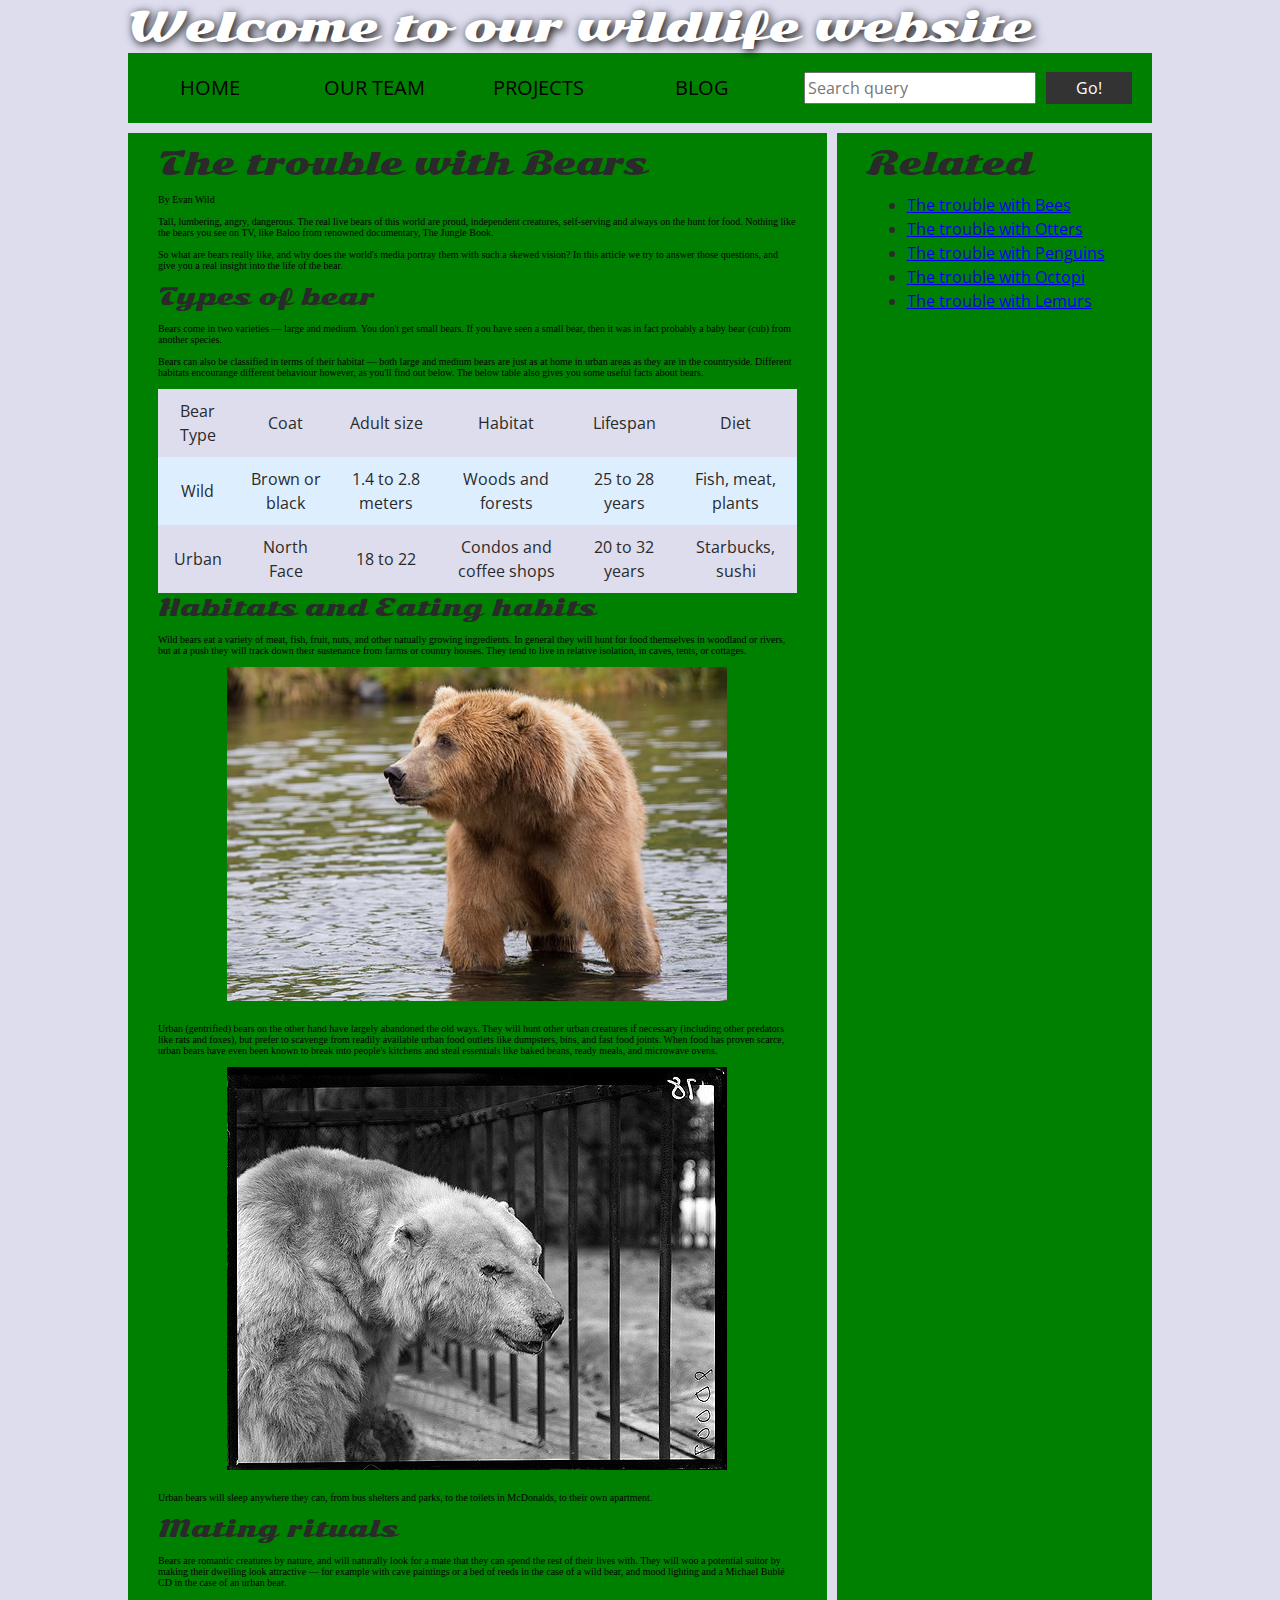
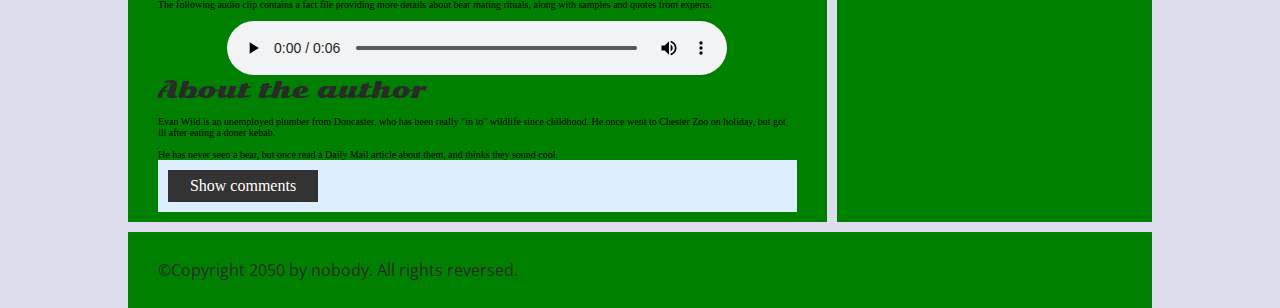
<file: wa/wa5/index.html>
<!DOCTYPE html>

<html lang="en">
  <head>
    
    <meta charset="utf-8">

    <title>Accessibility assessment</title>
    <link href="https://fonts.googleapis.com/css?family=Open+Sans+Condensed:300|Sonsie+One" rel="stylesheet" type="text/css">
    <link rel="stylesheet" href="style.css">

    <!-- the below three lines are a fix to get HTML5 semantic elements working in old versions of Internet Explorer-->
    <!--[if lt IE 9]>
      <script src="http://html5shiv.googlecode.com/svn/trunk/html5.js"></script>
    <![endif]-->
  </head>

  <body>
    <div class="header">
      <font size="7">Welcome to our wildlife website</font>
    </div>

    <div class="nav">
      <ul>
        <li><a href="#">Home</a></li>
        <li><a href="#">Our team</a></li>
        <li><a href="#">Projects</a></li>
        <li><a href="#">Blog</a></li>
      </ul>

      <form class="search">
        <input type="search" name="q" placeholder="Search query">
        <input type="submit" value="Go!">
      </form>
    </div>

    <main>
      <article>
        <font size="6">The trouble with Bears</font>
        <br><br>
        By Evan Wild
        <br><br>
        Tall, lumbering, angry, dangerous. The real live bears of this world are proud, independent creatures, self-serving and always on the hunt for food. Nothing like the bears you see on TV, like Baloo from renowned documentary, The Jungle Book.
        <br><br>
        So what are bears really like, and why does the world's media portray them with such a skewed vision? In this article we try to answer those questions, and give you a real insight into the life of the bear.
        <br><br>
        <font size="5">Types of bear</font>
        <br><br>
        Bears come in two varieties — large and medium. You don't get small bears. If you have seen a small bear, then it was in fact probably a baby bear (cub) from another species.
        <br><br>
        Bears can also be classified in terms of their habitat — both large and medium bears are just as at home in urban areas as they are in the countryside. Different habitats encourange different behaviour however, as you'll find out below. The below table also gives you some useful facts about bears.
        <br><br>
        <table>
          <thead>
            <tr>
              <td>Bear Type</td>
              <td>Coat</td>
              <td>Adult size</td>
              <td>Habitat</td>
              <td>Lifespan</td>
              <td>Diet</td>
            </tr>
          </thead>
          <tbody>
            <tr>
              <td>Wild</td>
              <td>Brown or black</td>
              <td>1.4 to 2.8 meters</td>
              <td>Woods and forests</td>
              <td>25 to 28 years</td>
              <td>Fish, meat, plants</td>
            </tr>
            <tr>
              <td>Urban</td>
              <td>North Face</td>
              <td>18 to 22</td>
              <td>Condos and coffee shops</td>
              <td>20 to 32 years</td>
              <td>Starbucks, sushi</td>
            </tr>
          </tbody>
        </table>

        <font size="5">Habitats and Eating habits</font>
        <br><br>
        Wild bears eat a variety of meat, fish, fruit, nuts, and other natually growing ingredients. In general they will hunt for food themselves in woodland or rivers, but at a push they will track down their sustenance from farms or country houses. They tend to live in relative isolation, in caves, tents, or cottages.
        <br><br>
        <img src="media/wild-bear.jpg">
        <br><br>
        Urban (gentrified) bears on the other hand have largely abandoned the old ways. They will hunt other urban creatures if necessary (including other predators like rats and foxes), but prefer to scavenge from readily available urban food outlets like dumpsters, bins, and fast food joints. When food has proven scarce, urban bears have even been known to break into people's kitchens and steal essentials like baked beans, ready meals, and microwave ovens.
        <br><br>
        <img src="media/urban-bear.jpg">
        <br><br>
        Urban bears will sleep anywhere they can, from bus shelters and parks, to the toilets in McDonalds, to their own apartment.
        <br><br>
        <font size="5">Mating rituals</font>
        <br><br>
        Bears are romantic creatures by nature, and will naturally look for a mate that they can spend the rest of their lives with. They will woo a potential suitor by making their dwelling look attractive — for example with cave paintings or a bed of reeds in the case of a wild bear, and mood lighting and a Michael Bublé CD in the case of an urban bear.
        <br><br>
        The following audio clip contains a fact file providing more details about bear mating rituals, along with samples and quotes from experts.
        <br><br>
        <audio controls>
          <source src="media/bear.mp3" type="audio/mp3">
          <source src="media/bear.ogg" type="audio/ogg">
          <p>It looks like your browser doesn't support HTML5 audio players.</p>
        </audio>

        <aside>

          <font size="5">About the author</font>
        <br><br>
          Evan Wild is an unemployed plumber from Doncaster, who has been really "in to" wildlife since childhood. He once went to Chester Zoo on holiday, but got ill after eating a doner kebab.
        <br><br>
          He has never seen a bear, but once read a Daily Mail article about them, and thinks they sound cool.

        </aside>
        <section class="comments">
          <div class="show-hide">Show comments</div>

          <div class="comment-wrapper">

            <font size="6">Add comment</font>

            <form class="comment-form">
              <div class="flex-pair">
                Your name:
                <input type="text" name="name" id="name" placeholder="Enter your name">
              </div>
              <div class="flex-pair">
                Your comment:
                <input type="text" name="comment" id="comment" placeholder="Enter your comment">
              </div>
              <div>
                <input type="submit" value="Submit comment">
              </div>
            </form>

            <font size="6">Comments</font>

            <ul class="comment-container">

              <li>

                <p>Bob Fossil</p>

                <p>Oh I am so glad you taught me all about the big brown angry guys in the woods. With their sniffing little noses and their bad attitudes, they can sure be a menace — I was thinking of putting them all in a truck and driving them outta here. I run a zoo, you know.</p>

              </li>

            </ul>

          </div>
        </section>
      </article>

      <div class="secondary">
        <font size="6">Related</font>

        <ul>
          <li><a href="#">The trouble with Bees</a></li>
          <li><a href="#">The trouble with Otters</a></li>
          <li><a href="#">The trouble with Penguins</a></li>
          <li><a href="#">The trouble with Octopi</a></li>
          <li><a href="#">The trouble with Lemurs</a></li>
        </ul>
      </div>
    </main>

    <footer>
      <p>©Copyright 2050 by nobody. All rights reversed.</p>
    </footer>

    <script src="main.js"></script>

  </body>
</html>
</file>
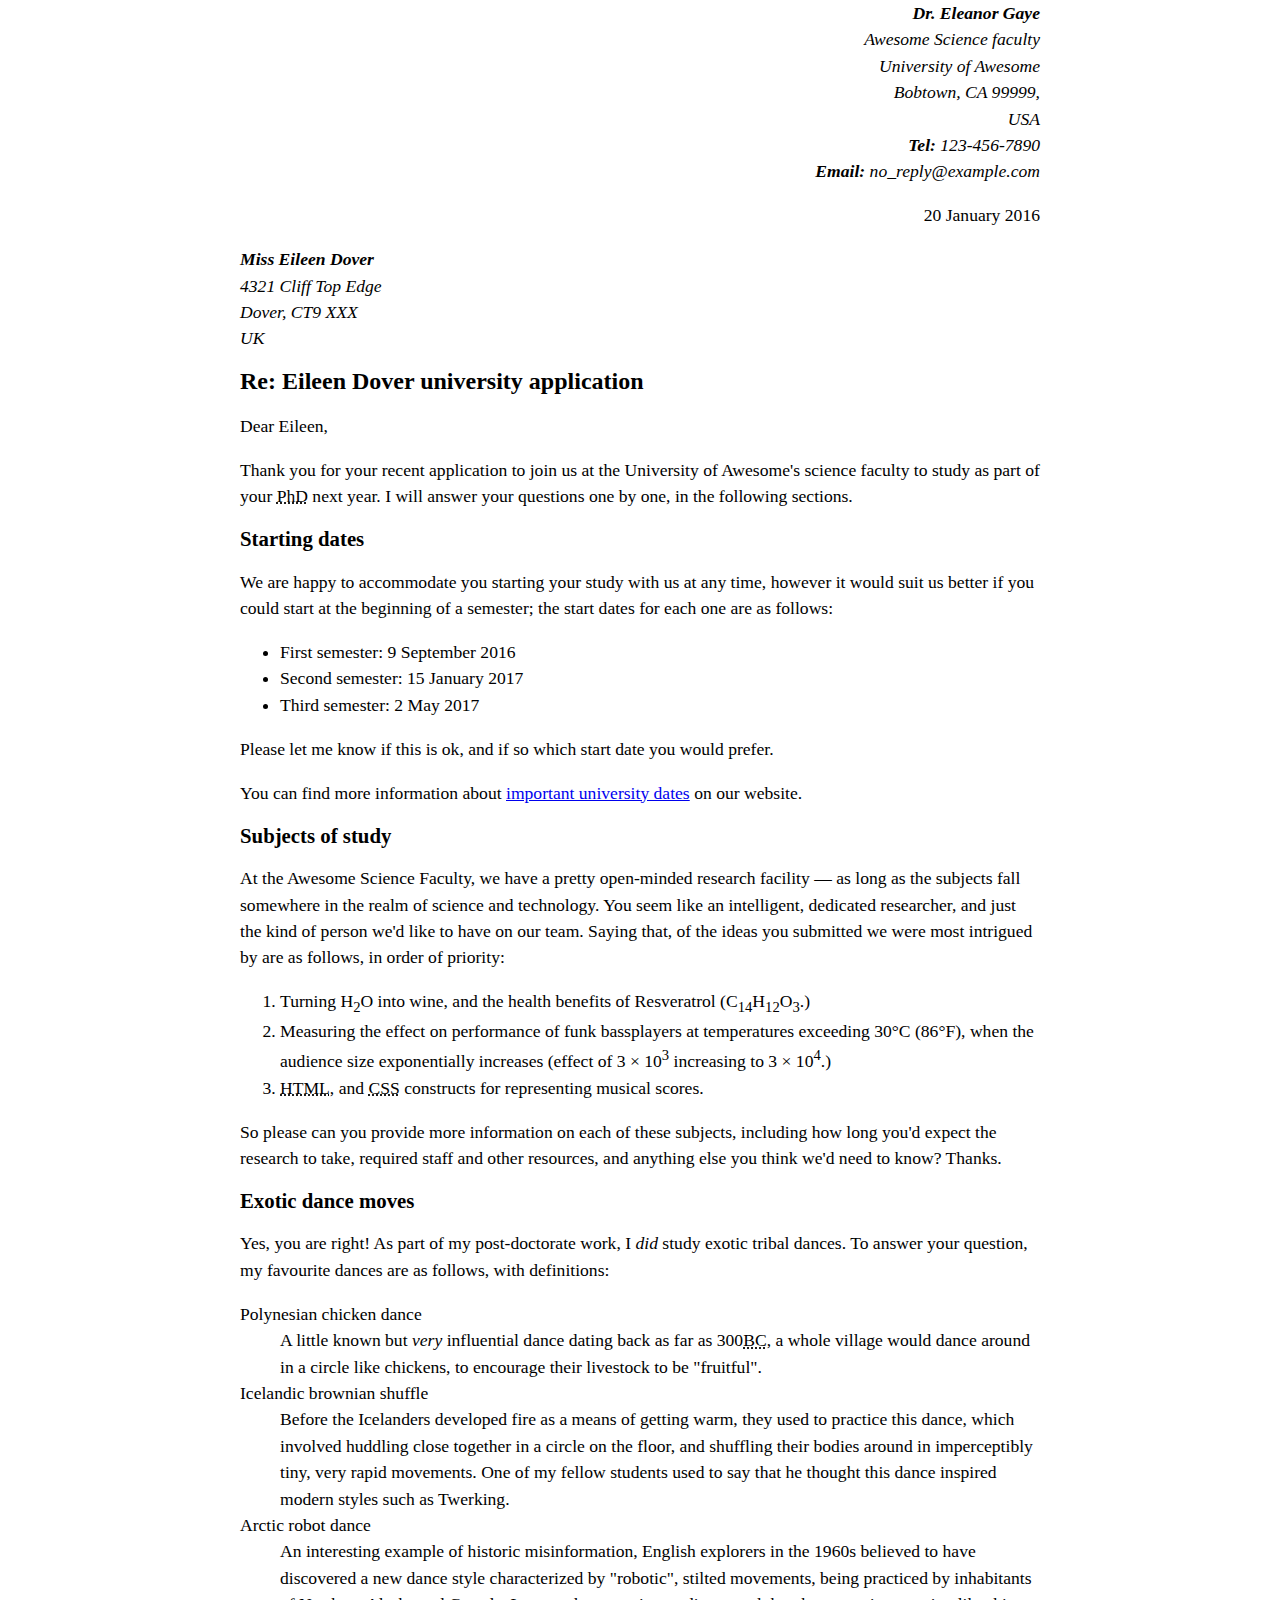
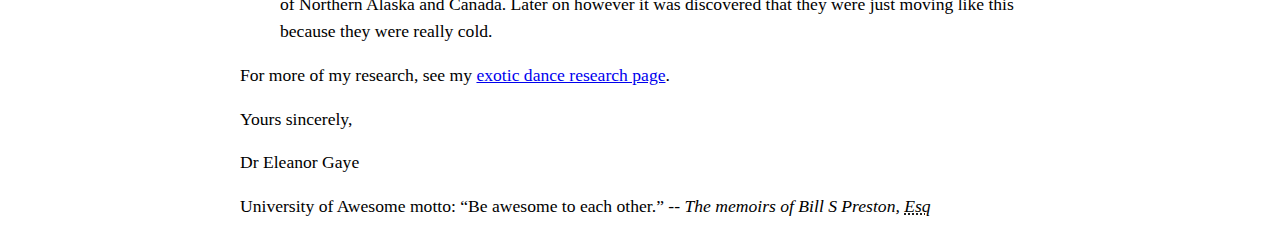
<file: ica4a.html>
<!DOCTYPE html>
<html lang="en">
<head>
    <meta charset="UTF-8">
    <meta name="viewport" content="width=device-width, initial-scale=1.0">
    <title>Document</title>
    <style>
        body {
  max-width: 800px;
  margin: 0 auto;
}

.sender-column {
  text-align: right;
}

h1 {
  font-size: 1.5em;
}

h2 {
  font-size: 1.3em;
}

p,ul,ol,dl,address {
  font-size: 1.1em;
}

p, li, dd, dt, address {
  line-height: 1.5;
}
    </style>
</head>
<body>
<address class="sender-column">
  <strong> Dr. Eleanor Gaye</strong><br>
Awesome Science faculty<br>
University of Awesome<br> 
Bobtown, CA 99999,<br>
USA<br>
<strong>Tel:</strong> 123-456-7890<br>
<strong>Email:</strong> no_reply@example.com<br>
</address>

<p class="sender-column"> 
    <time datetime="2016-01-20">20 January 2016</time>
    </p>
    
    

<address>
<strong>Miss Eileen Dover</strong><br>
4321 Cliff Top Edge<br>
Dover, CT9 XXX<br>
UK<br>
</address>


<h1><strong>Re: Eileen Dover university application</strong></h1>

<p>Dear Eileen,</p>

<p>Thank you for your recent application to join us at the University of Awesome's science faculty to study as part of your <abbr title="Doctor of Philosophy">PhD</abbr> next year. I will answer your questions one by one, in the following sections.</p>

<h2>Starting dates</h2>

<p>We are happy to accommodate you starting your study with us at any time, however it would suit us better if you could start at the beginning of a semester; the start dates for each one are as follows:</p>

<ul>
    <li>First semester: <time datetime="2016-09-09">9 September 2016</time></li>
<li>Second semester: <time datetime="2017-01-15">15 January 2017</time></li>
<li>Third semester: <time datetime="2017-05-02">2 May 2017</time></li>
</ul>

<p>Please let me know if this is ok, and if so which start date you would prefer.</p>

<p>You can find more information about <a href="http://example.com">important university dates</a> on our website.</p>


<h2>Subjects of study</h2>

<p>At the Awesome Science Faculty, we have a pretty open-minded research facility — as long as the subjects fall somewhere in the realm of science and technology. You seem like an intelligent, dedicated researcher, and just the kind of person we'd like to have on our team. Saying that, of the ideas you submitted we were most intrigued by are as follows, in order of priority:</p>
<ol>
<li>Turning H<sub>2</sub>O into wine, and the health benefits of Resveratrol (C<sub>14</sub>H<sub>12</sub>O<sub>3</sub>.)</li>
<li>Measuring the effect on performance of funk bassplayers at temperatures exceeding 30°C (86°F), when the audience size exponentially increases (effect of 3 × 10<sup>3</sup> increasing to 3 × 10<sup>4</sup>.)</li>
<li><abbr title="Hypertext Markup Language">HTML</abbr>, and <abbr title="Cascading Style Sheet">CSS</abbr> constructs for representing musical scores.</li>
</ol>

<p>So please can you provide more information on each of these subjects, including how long you'd expect the research to take, required staff and other resources, and anything else you think we'd need to know? Thanks.</p>


<h2>Exotic dance moves</h2>

<p>Yes, you are right! As part of my post-doctorate work, I <em>did</em> study exotic tribal dances. To answer your question, my favourite dances are as follows, with definitions:</p>

<dl><dt>Polynesian chicken dance</dt>
<dd>A little known but <em>very</em> influential dance dating back as far as 300<abbr title="Before Christ">BC</abbr>, a whole village would dance around in a circle like chickens, to encourage their livestock to be "fruitful".</dd>
<dt>Icelandic brownian shuffle</dt>
<dd>Before the Icelanders developed fire as a means of getting warm, they used to practice this dance, which involved huddling close together in a circle on the floor, and shuffling their bodies around in imperceptibly tiny, very rapid movements. One of my fellow students used to say that he thought this dance inspired modern styles such as Twerking.</dd>
<dt>Arctic robot dance</dt>
<dd>An interesting example of historic misinformation, English explorers in the 1960s believed to have discovered a new dance style characterized by "robotic", stilted movements, being practiced by inhabitants of Northern Alaska and Canada. Later on however it was discovered that they were just moving like this because they were really cold.</dd>
</dl>

<p>For more of my research, see my  <a href="http://example.com">exotic dance research page</a>.</p>

<p>Yours sincerely,</p>
<p>Dr Eleanor Gaye</p>

<p>University of Awesome motto: <q>Be awesome to each other.</q> -- <cite>The memoirs of Bill S Preston, <abbr title="Esquire">Esq</abbr></cite></p>
</body>
</html>
</file>
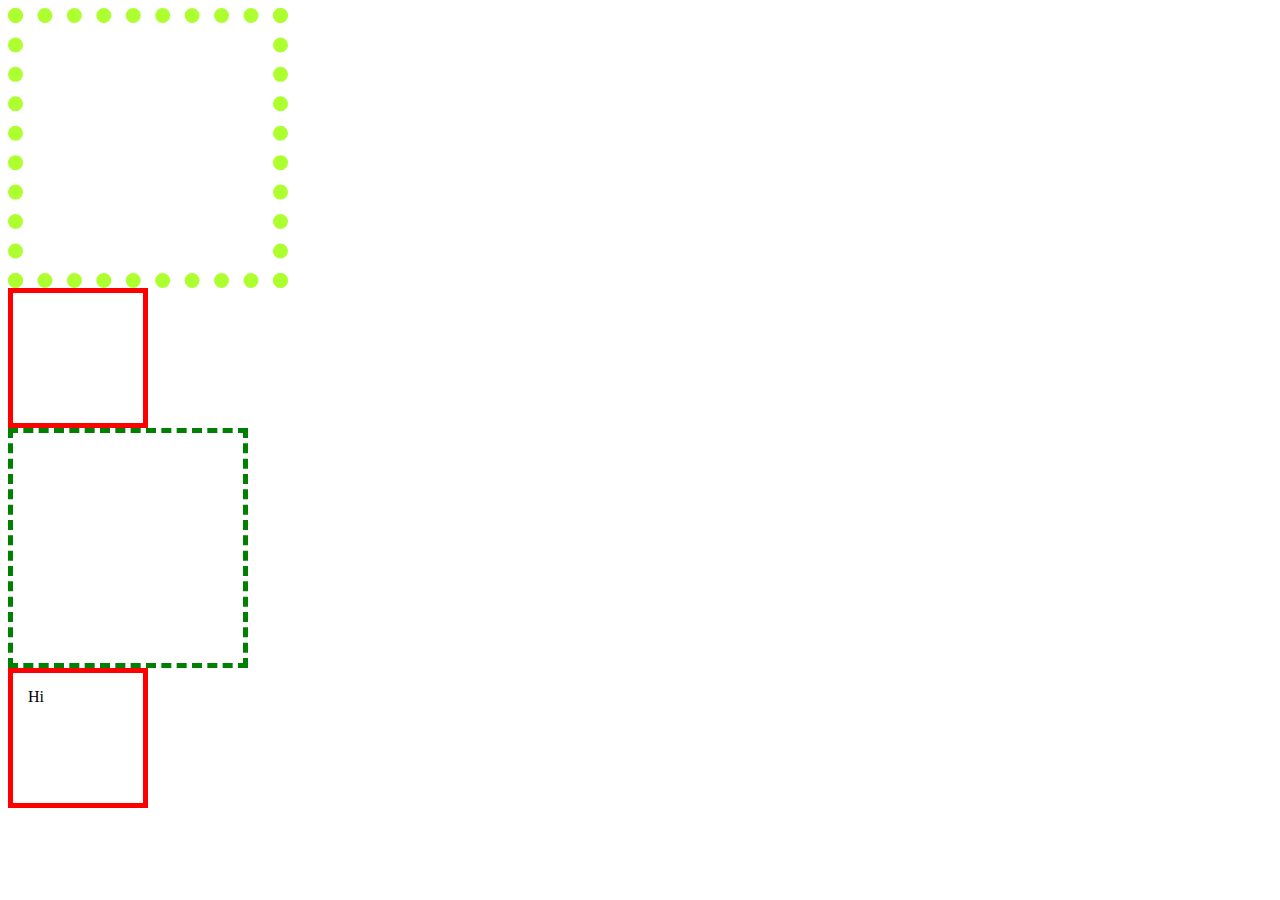
<file: week7.html>
<!DOCTYPE html>
<html lang="en">
<head>
    <meta charset="UTF-8">
    <meta name="viewport" content="width=device-width, initial-scale=1.0">
    <title>Document</title>
    <link rel="stylesheet" href="week7.css">
    <style>
        div{
            border: 15px dotted greenyellow;
            height: 250px;
            width: 250px;
        }
        
    </style>
    

</head> 
<body>
    <div>
    </div>

    <div class="box" id="box1">
    </div>

    <div class="box" id="box2">
    </div>

    <p class="box">Hi</p>
    
</body>
</html>
</file>
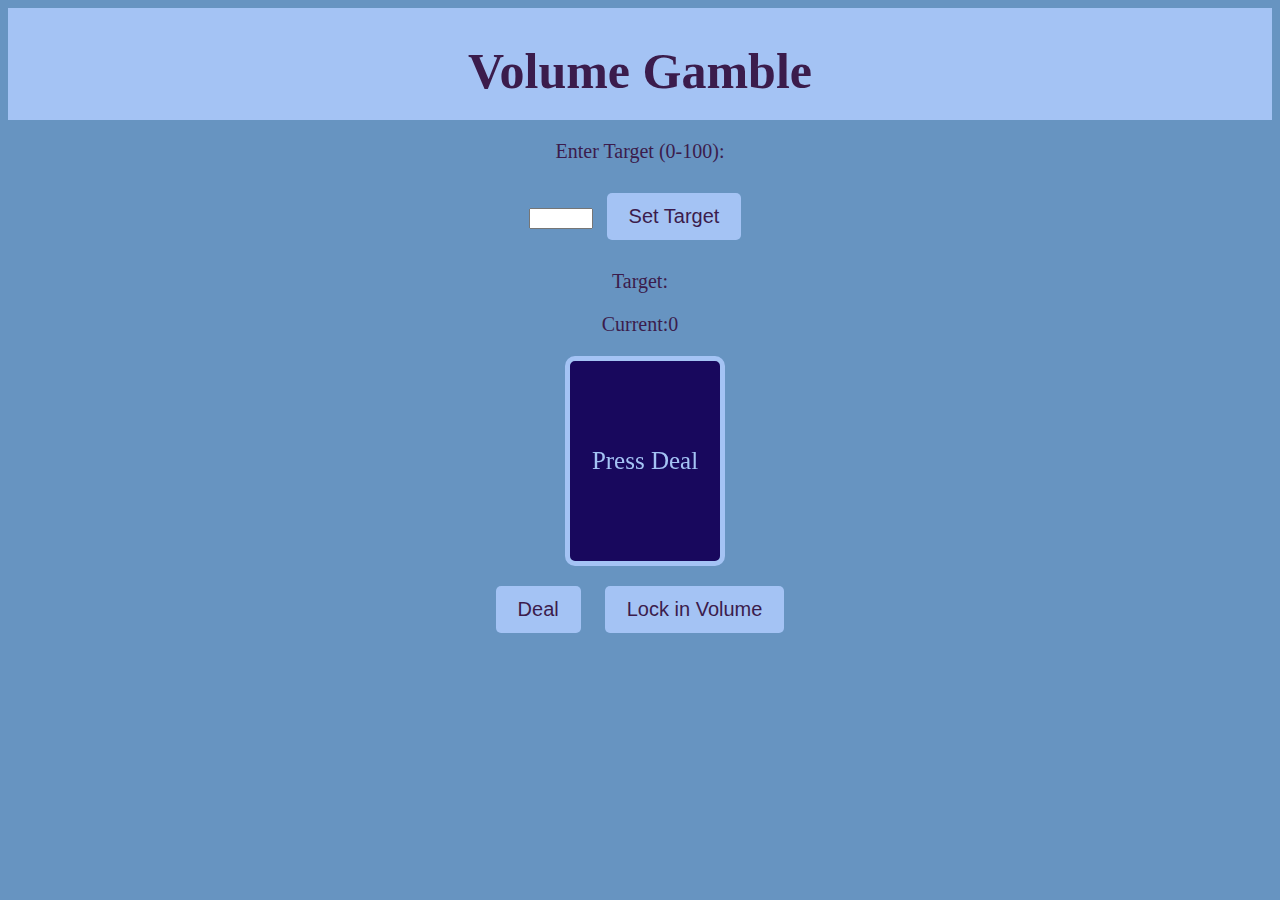
<file: Final/final.html>
<!DOCTYPE html>
<html lang="en">
<head>
    <meta charset="UTF-8">
    <meta name="viewport" content="width=device-width, initial-scale=1.0">
    <title>Volume Controller</title>
    
    <link rel="preconnect" href="https://fonts.googleapis.com">
    <link rel="preconnect" href="https://fonts.gstatic.com" crossorigin>
    <link href="https://fonts.googleapis.com/css2?family=DM+Serif+Text:ital@0;1&display=swap" rel="stylesheet">
    <link rel="stylesheet" href="final.css">
</head>

<body>

    <header>
    <h1>Volume Gamble</h1>
    </header>


    <p>Enter Target (0-100):</p>
    <input type="number" class="targetInput" min="0" max="100">
    <button class="setTarget">Set Target</button>
    <p>Target: <span class="target"></span></p>
    <p>Current:<span class="current">0</span></p>

    <div class = "flip-card">
        <div class="flip-card-inner card">
            <div class = "flip-card-front">Press Deal

            </div>

            <div class="flip-card-back"><span class = "card-value">0</span></div>
   </div>
   </div>

    <button class = "deal">Deal</button>
    <button class = "lock" disabled>Lock in Volume</button>

    <script src="final.js"></script>



</body>
</html>
</file>
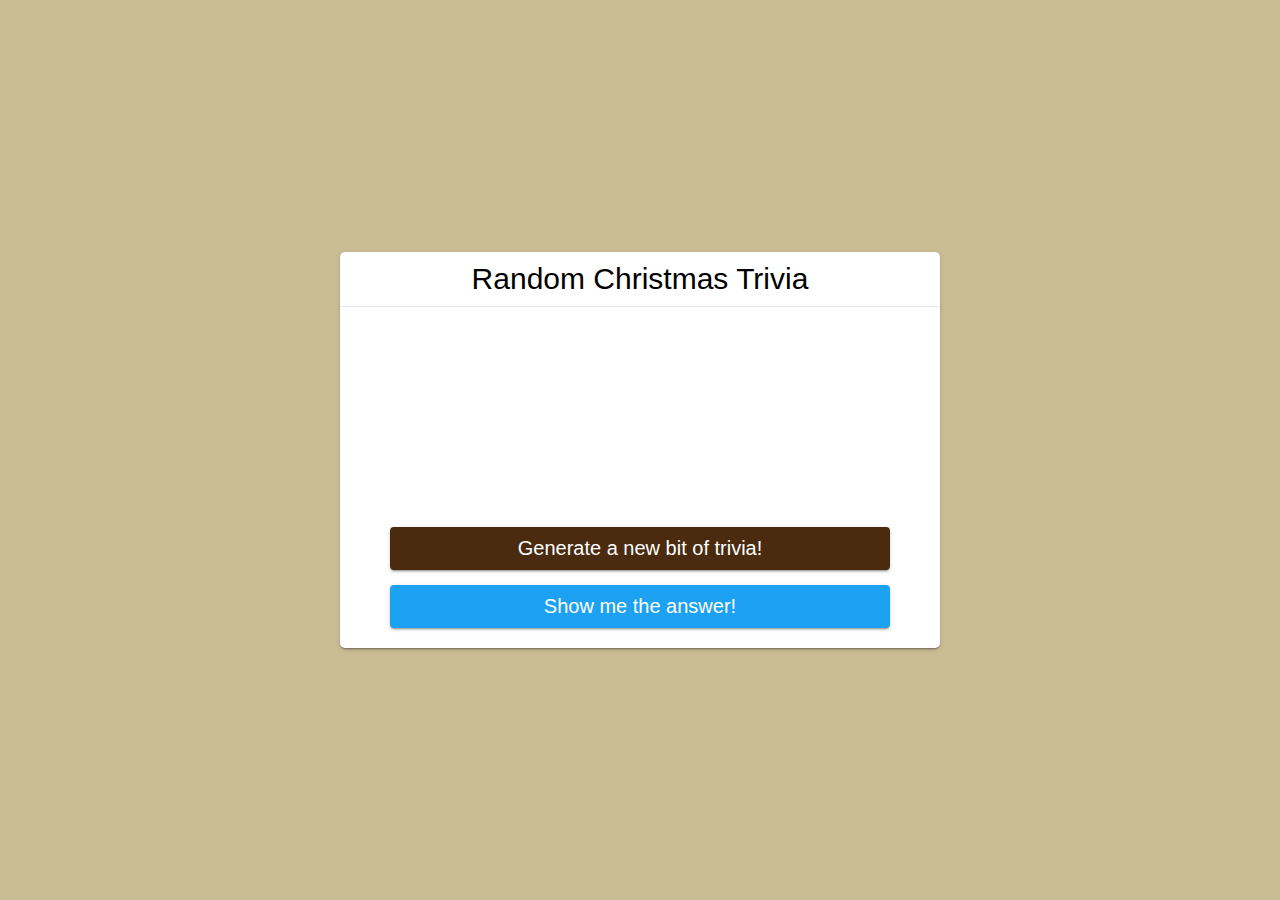
<file: ica12/ica12.html>
<!DOCTYPE html>
<html lang="en">
<head>
    <meta charset="UTF-8">
    <meta http-equiv="X-UA-Compatible" content="IE=edge">
    <meta name="viewport" content="width=device-width, initial-scale=1.0">
    <title>Document</title>
    <link rel="stylesheet" href="ica12.css">
</head>
<body>
    <div class="app">
        <header>Random Christmas Trivia</header>
        <section class="quotes">
          <div class="quote-text" id="js-quote-text"></div>
          <div class="quote-text" id="js-answer-text"></div>
        </section>
        <section class="controls" >
          <button type="button" id="js-new-quote" class="new-quote button">
            Generate a new bit of trivia!
          </button>
          <button type="button" id="js-tweet" class="twitter button">
            Show me the answer!
          </button>
          <!-- <a class="answer button" id="js-tweet" target="_blank" rel="noreferrer">Show me the answer!</a> -->
        </section>
      </div>
      <script src="ica12.js"></script>
</body>
</html>
</file>
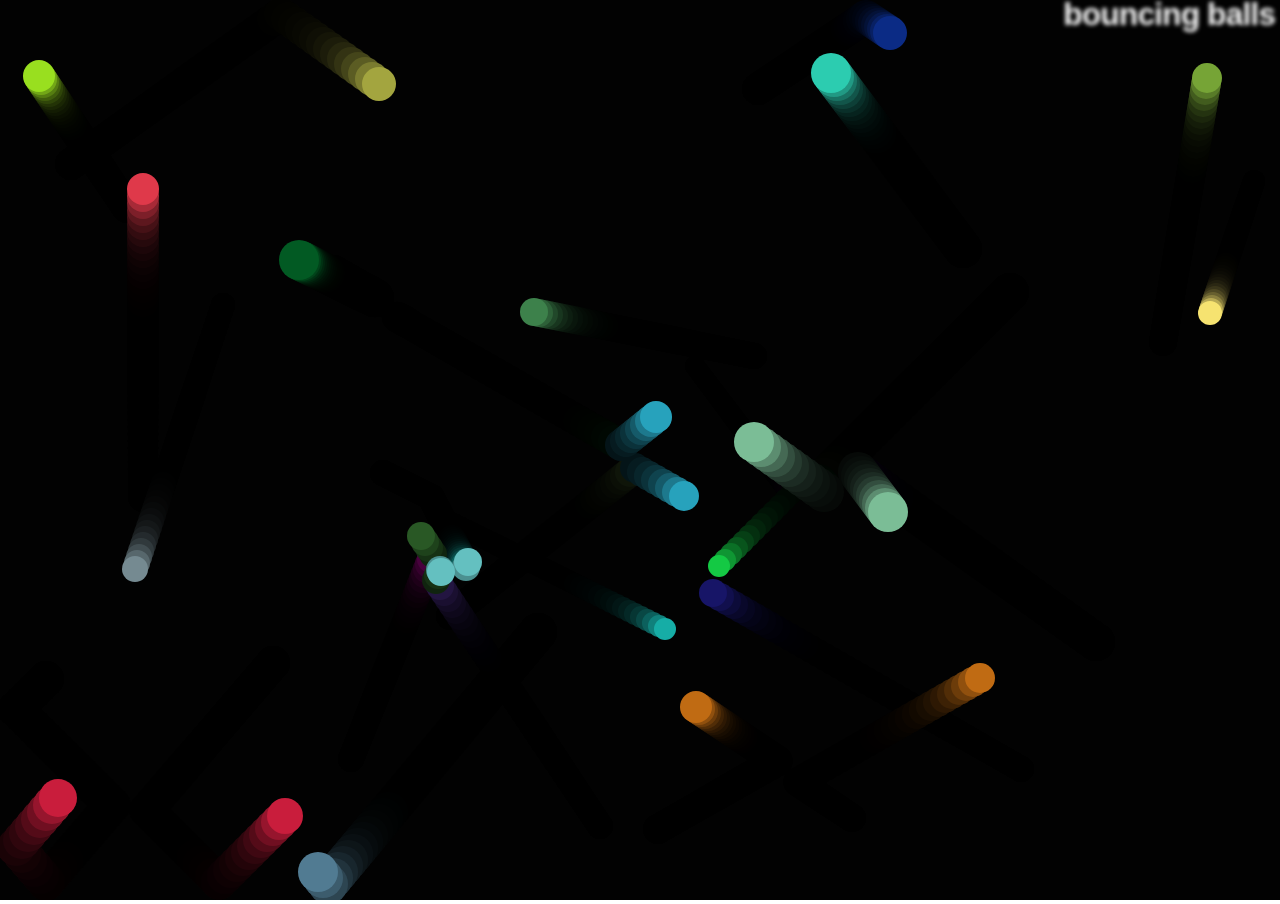
<file: ica13/ica13.html>
<!DOCTYPE html>
<html lang="en-US">
  <head>
    <meta charset="utf-8">
    <meta name="viewport" content="width=device-width">
    <title>Bouncing balls</title>
    <link rel="stylesheet" href="ica13.css">
  </head>

  <body>
    <h1>bouncing balls</h1>
    <canvas></canvas>

    <script src="ica13.js"></script>
  </body>
</html>
</file>
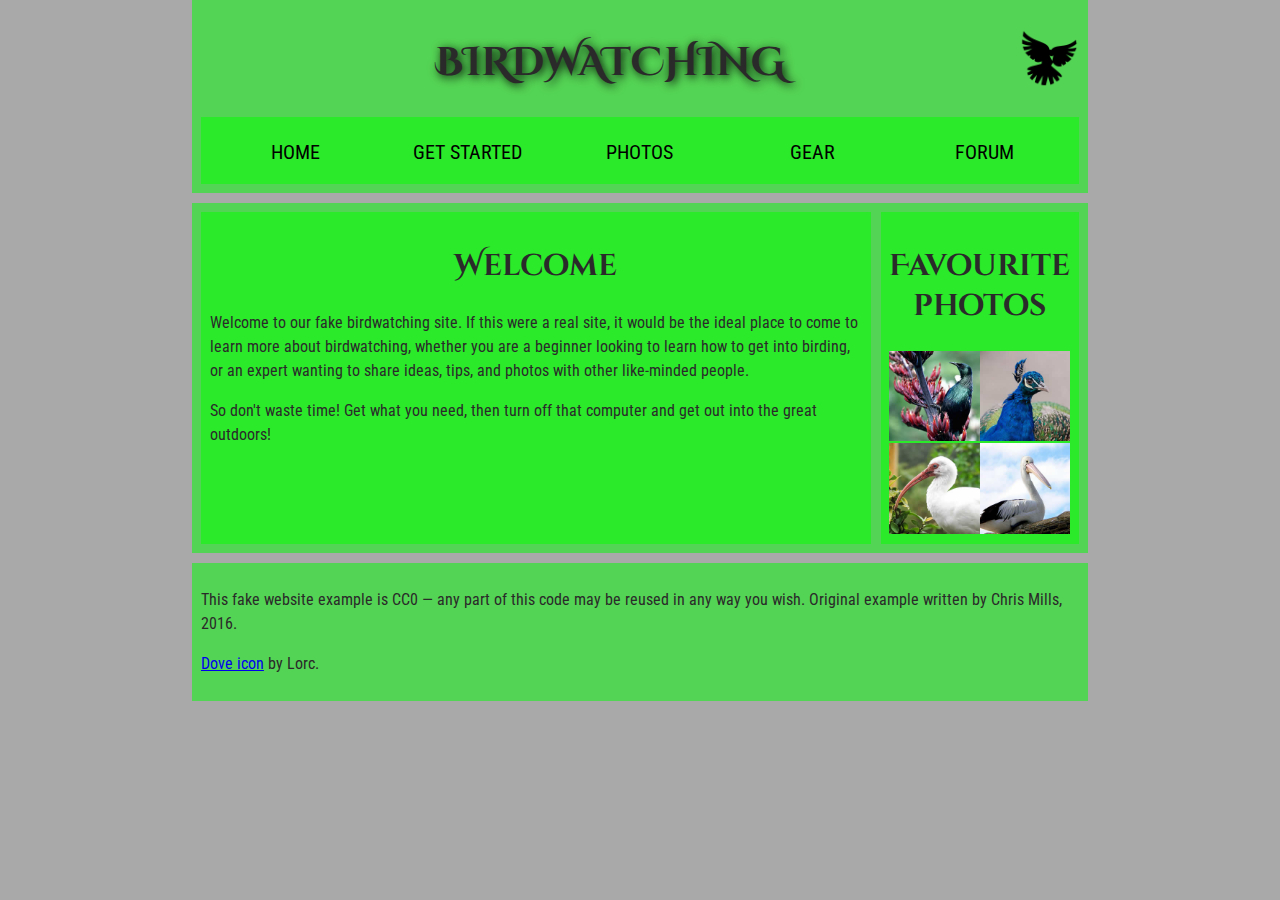
<file: ica4-part2/ica4b.html>
<!DOCTYPE html>
<html lang="en">
  <head>
    <meta charset="utf-8">
    <title>Birdwatching</title>
    <link href="https://fonts.googleapis.com/css?family=Roboto+Condensed:300%7CCinzel+Decorative:700" rel="stylesheet">

    <!--[if lt IE 9]>
      <script src="https://cdnjs.cloudflare.com/ajax/libs/html5shiv/3.7.3/html5shiv.js"></script>
    <![endif]-->
    <link rel="stylesheet" href="ica4b.css">
  </head>

  <body>
      <header>
      <h1>Birdwatching</h1>
      <img src="dove.png" alt="a simple dove logo">
      


    <nav>
      <ul>
        <li><span>Home</span></li>
        <li><a href="#">Get started</a></li>
        <li><a href="#">Photos</a></li>
        <li><a href="#">Gear</a></li>
        <li><a href="#">Forum</a></li>
      </ul>
   </nav>      
      </header>


    <main> 
      <article>
     
      <h2>Welcome</h2>

      <p>Welcome to our fake birdwatching site. If this were a real site, it would be the ideal place to come to learn more about birdwatching, whether you are a beginner looking to learn how to get into birding, or an expert wanting to share ideas, tips, and photos with other like-minded people.</p>

      <p>So don't waste time! Get what you need, then turn off that computer and get out into the great outdoors!</p>

      </article>

      <aside>
      <h2>Favourite photos</h2>

      <a href="favorite-1.jpg"><img src="favorite-1_th.jpg" alt="Small black bird, black claws, long black slender beak, links to larger version of the image"></a>
      <a href="favorite-2.jpg"><img src="favorite-2_th.jpg" alt="Top half of a pretty bird with bright blue plumage on neck, light colored beak, blue headdress, links to larger version of the image"></a>
      <a href="favorite-3.jpg"><img src="favorite-3_th.jpg" alt="Top half of a large bird with white plumage, very long curved narrow light colored break, links to larger version of the image"></a>
      <a href="favorite-4.jpg"><img src="favorite-4_th.jpg" alt="Large bird, mostly white plumage with black plumage on back and rear, long straight white beak, links to larger version of the image"></a>
    </aside>
    </main> 

    <footer>
      <p>This fake website example is CC0 — any part of this code may be reused in any way you wish. Original example written by Chris Mills, 2016.</p>

      <p><a href="http://game-icons.net/lorc/originals/dove.html">Dove icon</a> by Lorc.</p>
    </footer>
  </body>
</html>
</file>
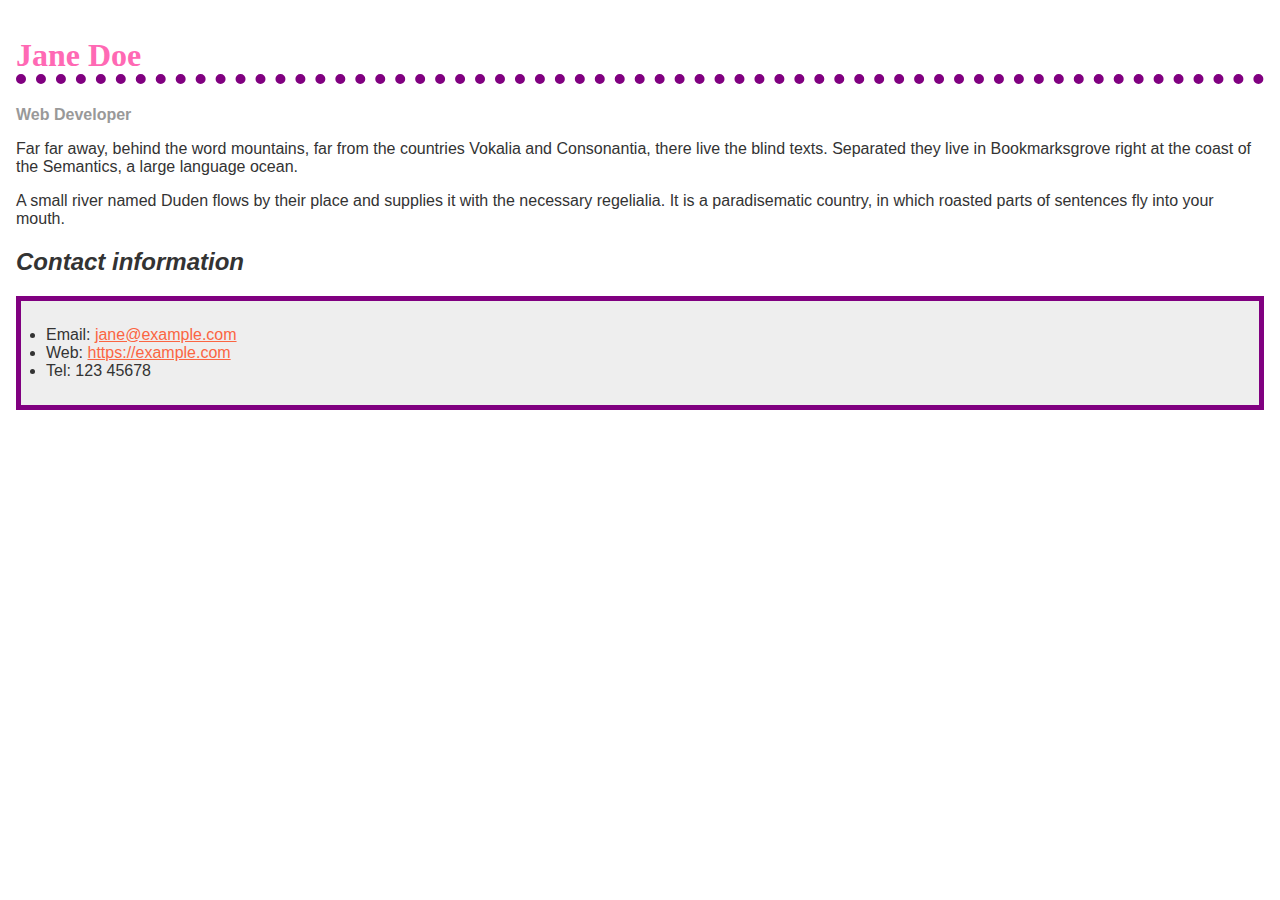
<file: ica7/ica7.html>
<!doctype html>
<html lang="en">
  <head>
    <meta charset="utf-8" />
    <meta name="viewport" content="width=device-width" />
    <title>Formatting a biography</title>
    <link rel="stylesheet" href="ica7.css">
    
  </head>

  <body>
    <h1>Jane Doe</h1>
    <div class="job-title">Web Developer</div>
    <p>
      Far far away, behind the word mountains, far from the countries Vokalia
      and Consonantia, there live the blind texts. Separated they live in
      Bookmarksgrove right at the coast of the Semantics, a large language
      ocean.
    </p>

    <p>
      A small river named Duden flows by their place and supplies it with the
      necessary regelialia. It is a paradisematic country, in which roasted
      parts of sentences fly into your mouth.
    </p>

    <h2>Contact information</h2>
    <ul>
      <li>
        Email:
        <a href="mailto:jane@example.com">jane@example.com</a>
      </li>
      <li>
        Web:
        <a href="https://example.com">https://example.com</a>
      </li>
      <li>Tel: 123 45678</li>
    </ul>
  </body>
</html>
</file>
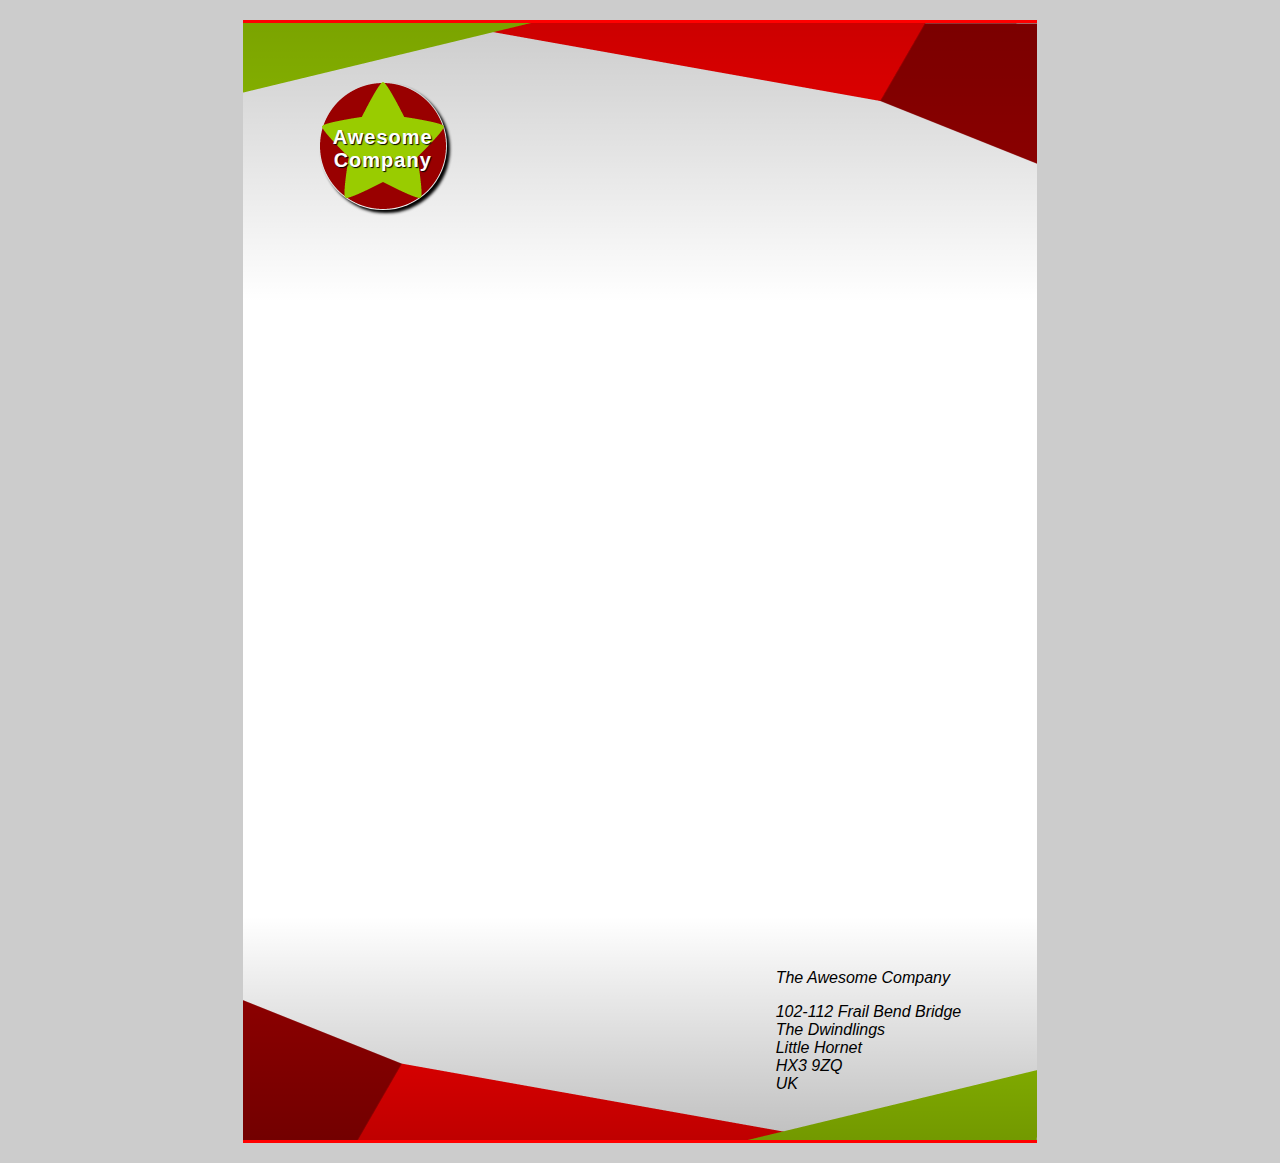
<file: ica8/ica8.html>
<!DOCTYPE html>
<html lang="en-US">
  <head>
    <meta charset="utf-8">
    <meta name="viewport" content="width=device-width">
    <title>Fancy letterheaded paper</title>
    <link rel="stylesheet" href="ica8-style.css">
    
  </head>
  <body>

    <article>

      
      <h1>Awesome<br>Company</h1>

      <address>
        <p>The Awesome Company</p>
        <p>102-112 Frail Bend Bridge<br>
        The Dwindlings<br>
        Little Hornet<br>
        HX3 9ZQ<br>
        UK</p>
      </address>
     
    </article>
  </body>
</html>
</file>
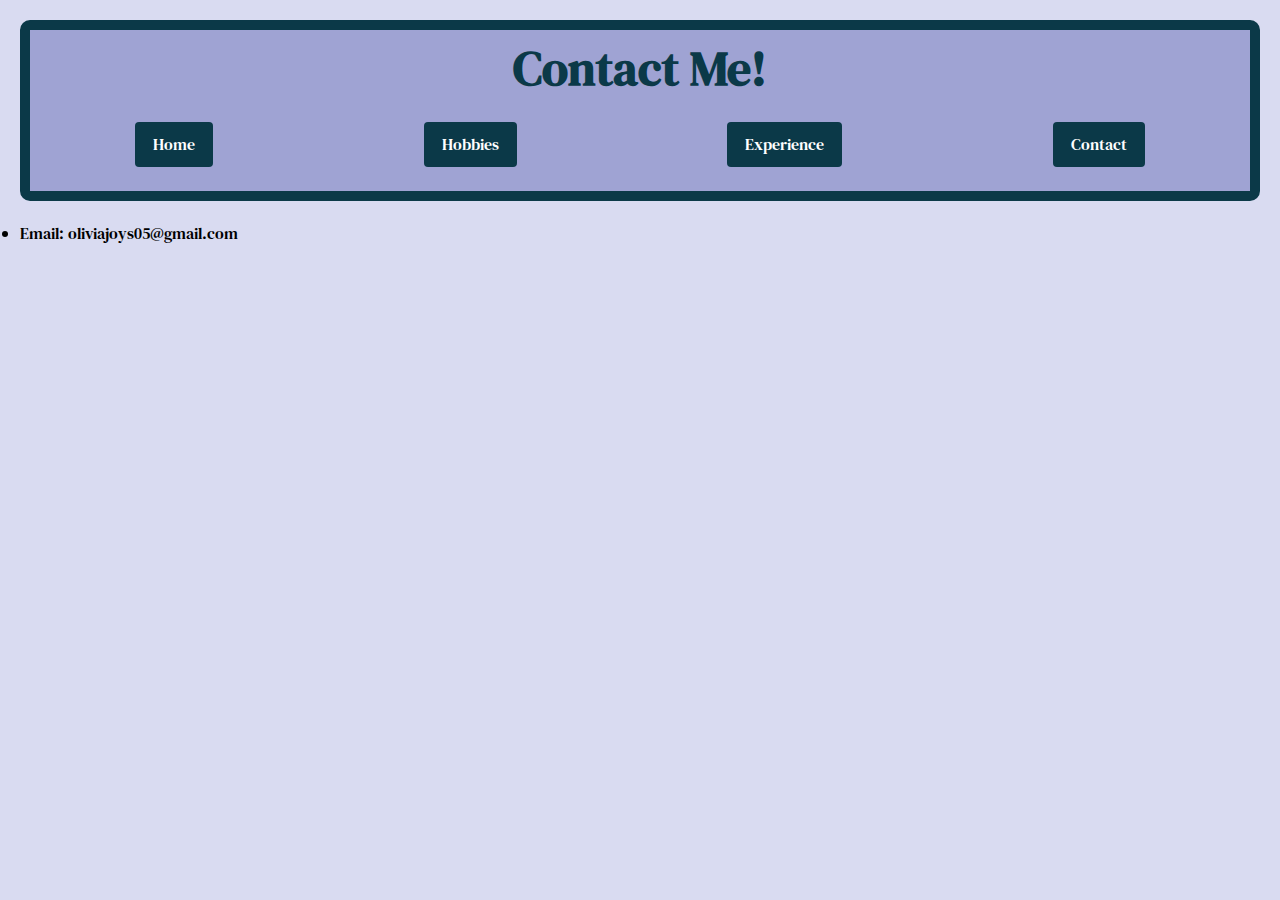
<file: Midterm/contact.html>
<!DOCTYPE html>
<html lang="en">
<head>
    <meta charset="UTF-8">
    <meta name="viewport" content="width=device-width, initial-scale=1.0">
    <title>contact</title>
    <link rel="preconnect" href="https://fonts.googleapis.com">
    <link rel="preconnect" href="https://fonts.gstatic.com" crossorigin>
    <link href="https://fonts.googleapis.com/css2?family=DM+Serif+Text:ital@0;1&display=swap" rel="stylesheet">
    <link rel="stylesheet" href="style.css">
</head>
<body>
    <section class="top">
    <header>
        <h1>Contact Me!</h1>
    </header>

    <ul class="navbar">
        <li><a href="home.html" class="button" >Home</a></li>
        <li><a href="hobbies.html" class="button">Hobbies</a></li>
        <li><a href="experience.html" class="button">Experience</a></li>
        <li><a href="contact.html" class="button">Contact</a></li>
    </ul>
  </section>
    

    
        <ul>
        <li>Email: oliviajoys05@gmail.com</li>
        </ul>
    
</body>
</html>
</file>
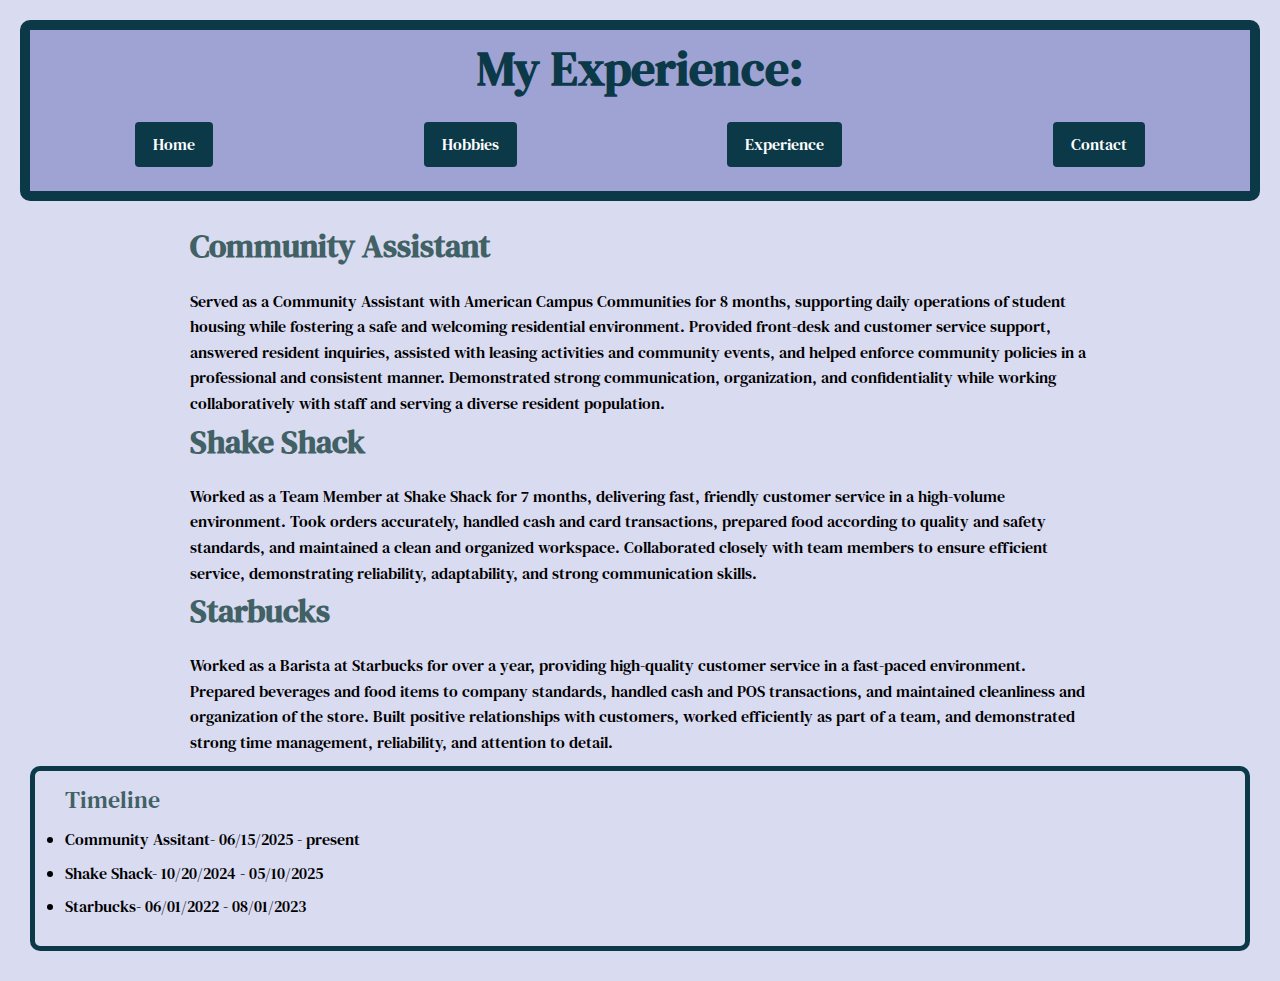
<file: Midterm/experience.html>
<!DOCTYPE html>
<html lang="en">
<head>
    <meta charset="UTF-8">
    <meta name="viewport" content="width=device-width, initial-scale=1.0">
    <title>experience</title>
    <link rel="preconnect" href="https://fonts.googleapis.com">
    <link rel="preconnect" href="https://fonts.gstatic.com" crossorigin>
    <link href="https://fonts.googleapis.com/css2?family=DM+Serif+Text:ital@0;1&display=swap" rel="stylesheet">
    <link rel="stylesheet" href="style.css">

</head>
<body>

    <section class="top">

    <header><h1>My Experience:</h1></header>

    <ul class="navbar">
        <li><a href="home.html" class="button" >Home</a></li>
        <li><a href="hobbies.html" class="button">Hobbies</a></li>
        <li><a href="experience.html" class="button">Experience</a></li>
        <li><a href="contact.html" class="button">Contact</a></li>
    </ul>

    </section>

    <main>
     <dl>
  <dt><h2>Community Assistant</h2></dt>
  <dd>Served as a Community Assistant with American Campus Communities for 8 months, supporting daily operations of student housing while fostering a safe and welcoming residential environment. Provided front-desk and customer service support, answered resident inquiries, assisted with leasing activities and community events, and helped enforce community policies in a professional and consistent manner. Demonstrated strong communication, organization, and confidentiality while working collaboratively with staff and serving a diverse resident population.</dd>

  <dt><h2>Shake Shack</h2></dt>
  <dd>Worked as a Team Member at Shake Shack for 7 months, delivering fast, friendly customer service in a high-volume environment. Took orders accurately, handled cash and card transactions, prepared food according to quality and safety standards, and maintained a clean and organized workspace. Collaborated closely with team members to ensure efficient service, demonstrating reliability, adaptability, and strong communication skills.</dd>

  <dt><h2>Starbucks</h2></dt>
  <dd>Worked as a Barista at Starbucks for over a year, providing high-quality customer service in a fast-paced environment. Prepared beverages and food items to company standards, handled cash and POS transactions, and maintained cleanliness and organization of the store. Built positive relationships with customers, worked efficiently as part of a team, and demonstrated strong time management, reliability, and attention to detail.</dd>
</dl>

    </main>

    <section class="timeframe">
        <h3>Timeline</h3>
        <ul>
            <li>Community Assitant- 06/15/2025 - present</li>
            <li>Shake Shack- 10/20/2024 - 05/10/2025</li>
            <li>Starbucks- 06/01/2022 - 08/01/2023</li>
        </ul>
    </section>
    
</body>
</html>
</file>
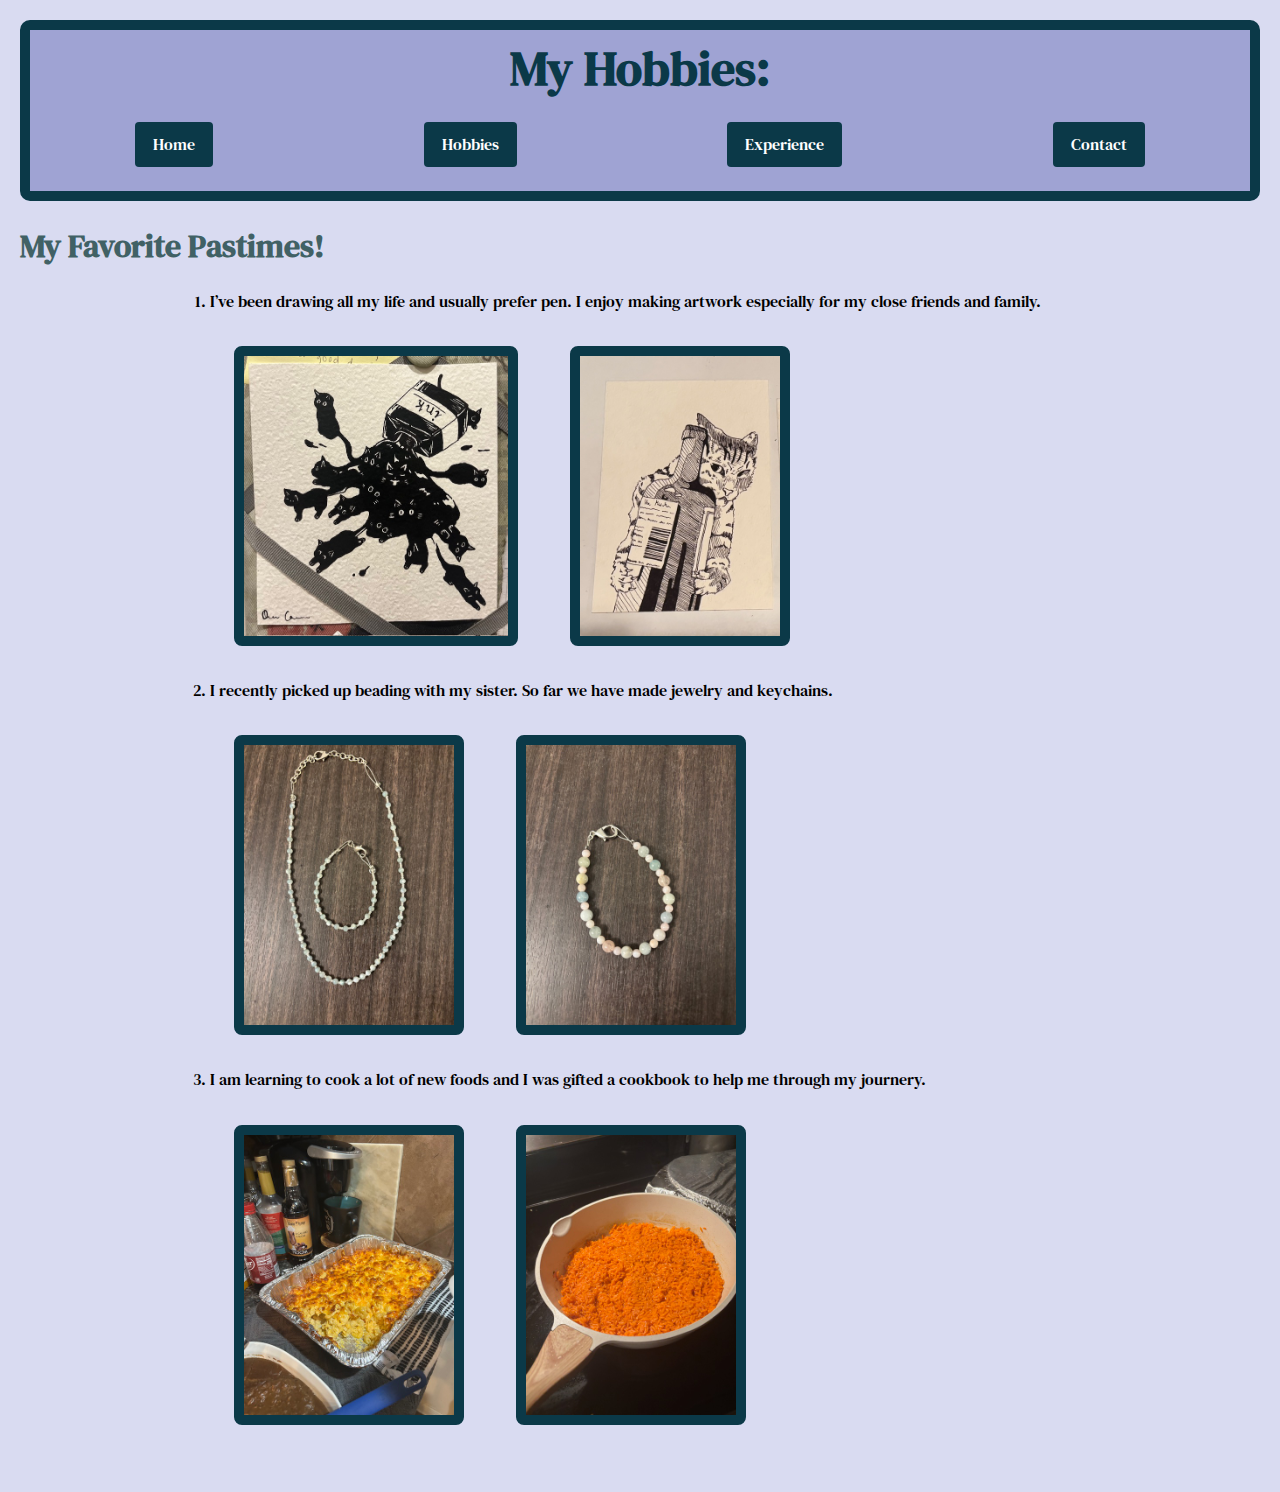
<file: Midterm/hobbies.html>
<!DOCTYPE html>
<html lang="en">
<head>
    <meta charset="UTF-8">
    <meta name="viewport" content="width=device-width, initial-scale=1.0">
    <title>hobbies</title>
    <link rel="preconnect" href="https://fonts.googleapis.com">
    <link rel="preconnect" href="https://fonts.gstatic.com" crossorigin>
    <link href="https://fonts.googleapis.com/css2?family=DM+Serif+Text:ital@0;1&display=swap" rel="stylesheet">
    <link rel="stylesheet" href="style.css">
</head>
<body>
   <section class="top">
     <header>

    <h1>My Hobbies:</h1>

    </header>

   <ul class="navbar">
        <li><a href="home.html" class="button" >Home</a></li>
        <li><a href="hobbies.html" class="button">Hobbies</a></li>
        <li><a href="experience.html" class="button">Experience</a></li>
        <li><a href="contact.html" class="button">Contact</a></li>
    </ul>
    </section>
   
    

    <h2>My Favorite Pastimes!</h2>
        
    

    <main>
    <section class="body-text">
        
        
            <ol>
            
            <li>I’ve been drawing all my life and usually prefer pen. I enjoy making artwork especially for my close friends and family.</li>
            <img class="hobbie-images" src="catdrawing1.jpg" alt="Drawing of cats as pen ink" > <img class="hobbie-images" src="catdrawing2.jpg" alt="Drawing of cat holding wine">
            <li>I recently picked up beading with my sister. So far we have made jewelry and keychains. </li>
            <img class="hobbie-images" src="beading1.JPG" alt="Beaded bracelet I made"> <img class="hobbie-images" src="beading2.JPG" alt="Beaded jewelry set I made">
            <li>I am learning to cook a lot of new foods and I was gifted a cookbook to help me through my journery.</li>
            <img class="hobbie-images" src="cooking2.jpg" alt="Mac and cheese I made" > <img class="hobbie-images"src="cooking4.JPG" alt="Spanish rice I made" >
            
        </ol>
        
    </section>

    
    </main>


</body>
</html>
</file>
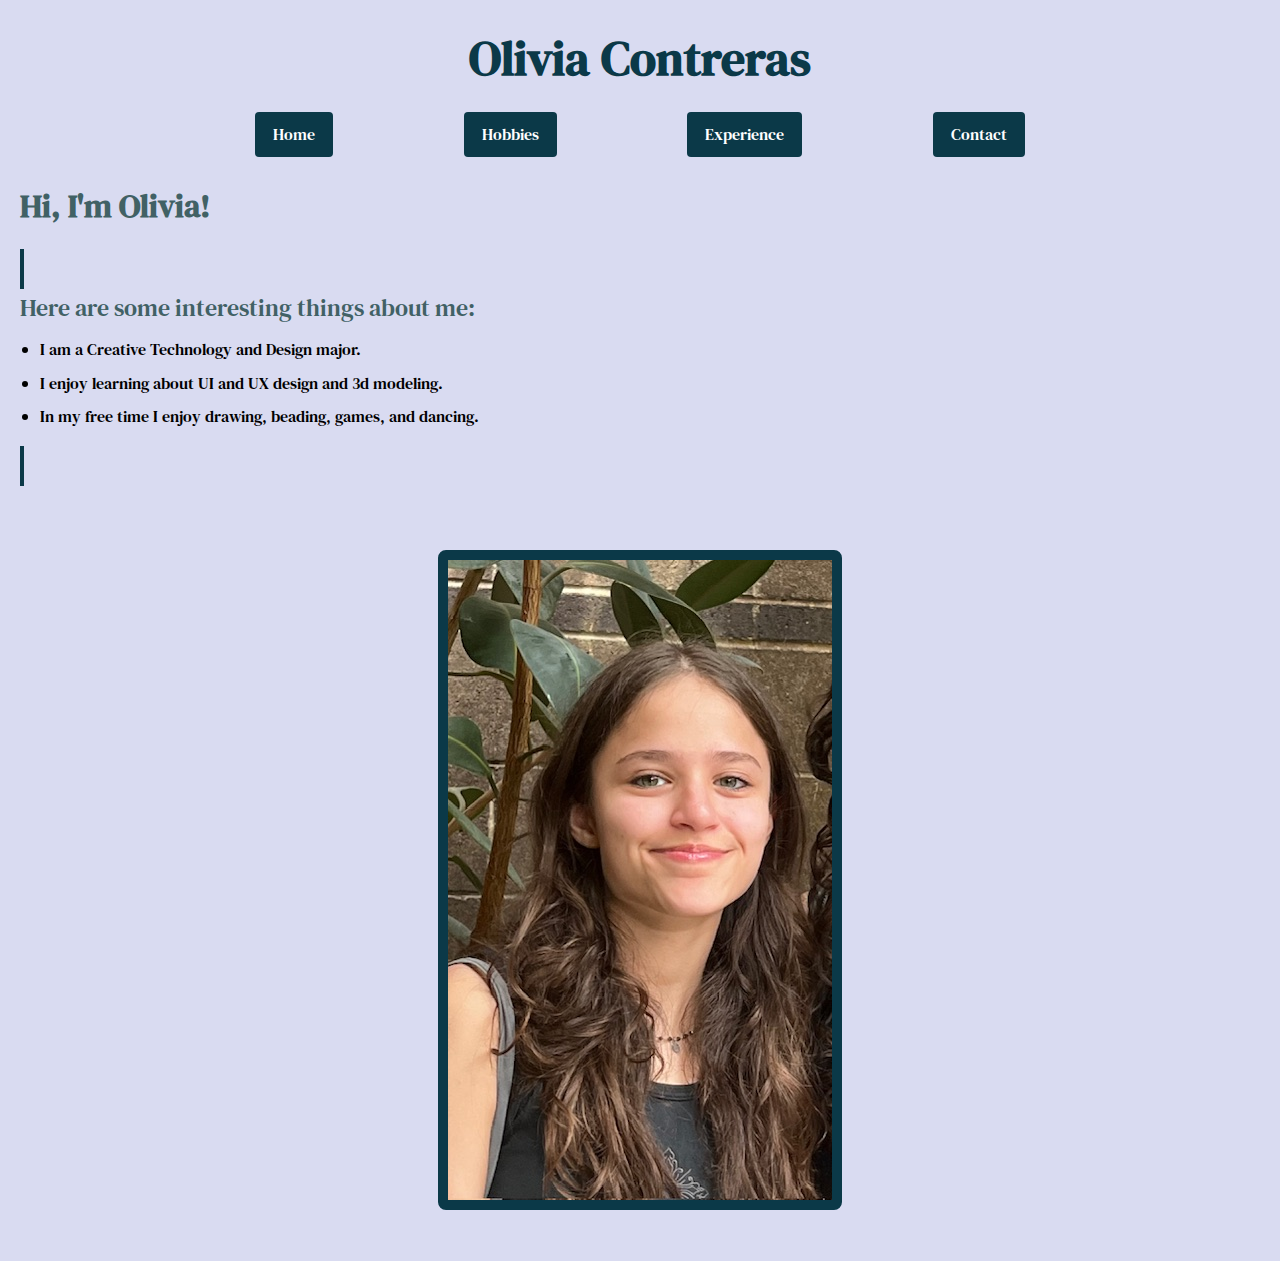
<file: Midterm/home.html>
<!DOCTYPE html>
<html lang="en">
<head>
    <meta charset="UTF-8">
    <meta name="viewport" content="width=device-width, initial-scale=1.0">
    <title>portfolio</title>

    <link rel="preconnect" href="https://fonts.googleapis.com">
    <link rel="preconnect" href="https://fonts.gstatic.com" crossorigin>
    <link href="https://fonts.googleapis.com/css2?family=DM+Serif+Text:ital@0;1&display=swap" rel="stylesheet">
    <link rel="stylesheet" href="style.css">

    
</head>
<body>

    <div class="container">  

    <header>

    <h1>Olivia Contreras</h1>

    </header>

    
    
    <main>
    
     
    <ul class="navbar">
        <li><a href="home.html" class="button" >Home</a></li>
        <li><a href="hobbies.html" class="button">Hobbies</a></li>
        <li><a href="experience.html" class="button">Experience</a></li>
        <li><a href="contact.html" class="button">Contact</a></li>
    </ul>

    </div> 

    <h2>Hi, I'm Olivia!</h2>

    <div class="spacing-block" style="width: var(--spacing-xs)"></div>

    <h3>Here are some interesting things about me:</h3>
    <ul class="body-text">
        <li>I am a Creative Technology and Design major.</li>
        <li>I enjoy learning about UI and UX design and 3d modeling.</li>
        <li>In my free time I enjoy drawing, beading, games, and dancing.</li>
    </ul>
    
    <div class="spacing-block" style="width: var(--spacing-xs)"></div>
   
    </main>

   <footer>
        <img src="ppicture.jpg" alt="A photo of me">
    </footer>

    

</body>
</html>
</file>
<file: wa/wa5/style.css>
/* || General setup */

html, body {
  margin: 0;
  padding: 0;
}

html {
  font-size: 10px;
  background-color: #dde;
}

body {
  width: 80%;
  min-width: 1024px;
  margin: 0 auto;
}

/* || typography */

font[size="7"], font[size="6"], font[size="5"] {
  font-family: 'Sonsie One', cursive;
  color: #2a2a2a;
}

p, input, li, table, label {
  font-family: 'Open Sans Condensed', sans-serif;
  color: #2a2a2a;
}

font[size="7"] {
  font-size: 4rem;
  text-align: center;
  color: white;
  text-shadow: 2px 2px 10px black;
}

font[size="6"] {
  font-size: 3rem;
  text-align: center;
}

font[size="5"] {
  font-size: 2.2rem;
}

p, li, table {
  font-size: 1.6rem;
  line-height: 1.5;
}

/* || header layout */

div[class="nav"], article, footer, .secondary {
  background-color: green;
}

article, footer, .secondary {
  padding: 10px 30px;
}

article {
  margin-right: 10px;
}

div[class="nav"] {
  height: 50px;
  background-color: ff80ff;
  display: flex;
  padding: 1% 0;
  margin-bottom: 10px;
}

div[class="nav"] ul {
  padding: 0;
  list-style-type: none;
  flex: 2;
  display: flex;
}

div[class="nav"] li {
  display: inline;
  text-align: center;
  flex: 1;
}

div[class="nav"] a {
  display: inline-block;
  font-size: 2rem;
  text-transform: uppercase;
  text-decoration: none;
  color: black;
}

div[class="nav"] .search {
  flex: 1;
  display: flex;
  align-items: center;
  height: 100%;
  padding: 0 2em;
}

.search input {
  font-size: 1.6rem;
  height: 32px;
}

.search input[type="search"] {
  flex: 3;
}

.search input[type="submit"] {
  flex: 1;
  margin-left: 1rem;
  background: #333;
  border: 0;
  color: white;
}

/* || main layout */

main {
  display: flex;
}

article {
  flex: 5;
}

.secondary {
  flex: 2;
}

footer {
  margin-top: 10px;
}

/* Table styling */

table {
  width: 100%;
  background-color: #dde;
  border-collapse: collapse;
}

th, td {
  padding: 10px;
}

td {
  text-align: center;
}

th[scope="col"] {
  border-bottom: 1px solid black;
}

tbody tr:nth-child(odd) {
  background-color: #def;
}

/* styling content images and audio */

img, audio {
  display: block;
  margin: 0 auto;
}

audio {
  width: 500px;
}

/* Comments styling */

.comments {
  background-color: #def;
  padding: 10px;
}

.show-hide {
  cursor: pointer;
}

.comments font[size="6"] {
  font-size: 2rem;
}

.comments font[size="6"]:nth-of-type(2) {
  margin-bottom: 0;
}

.comment-form {
  margin-bottom: 3rem;
}

.comment-form .flex-pair {
  display: flex;
  padding: 0 3rem 1rem;
}

.comment-form label {
  align-self: center;
  flex: 2;
  text-align: right;
}

.comment-form input {
  margin-left: 1rem;
  flex: 6;
}

.show-hide {
  text-align: center;
  width: 150px;
}

.comment-form input, .comment-form label, .show-hide {
  font-size: 1.6rem;
  line-height: 32px;
}

.comment-form input[type="submit"], .show-hide {
  background: #333;
  border: 0;
  color: white;
}

.comment-form input[type="submit"] {
  width: 30%;
  display: block;
  margin: 0 auto;
}

.comment-container {
  margin-top: 0;
}

.comment-container li {
  list-style-type: none;
  display: flex;
}

.comment-container li p:nth-child(1) {
  flex: 1;
  font-weight: bold;
}

.comment-container li p:nth-child(2) {
  flex: 5;
}
</file>
<file: week7.css>
div{
        border:5px dotted blue;
        height: 50px;
        width: 50px;
    }

    div{
        border: 10px solid hotpink;
        height: 250px;
        width: 250px;
    }

    .box{
        border:5px solid red;
        height: 100px;
        width: 100px;
        padding: 15px;
        margin: 0px;
    }

    #box2 {
        border:5px dashed green;
        height: 200px;
        width: 200px;
    }
</file>
<file: Final/final.css>
html, body{
   
    background-color: #6794c1;
}

html{
  height: 100%
}

body{
    text-align: center;
    
}

p{
    color: rgb(59, 28, 76);
    font-size: 20px;
}

header{
 background-color: rgb(164, 195, 244);
  margin: 0;
  width: 100%;
  display: flex;
  justify-content: center;   
  align-items: center;       
}



h1{
    font-size: 50px;
    margin-bottom: 20px;
    color: rgb(59, 28, 76);

}

.flip-card {
  background-color: transparent;
  width: 150px;
  height: 200px;
  perspective: 1000px;
  margin: 20px auto;
}

.flip-card-inner {
  position: relative;
  width: 100%;
  height: 100%;
  text-align: center;
  transition: transform 0.8s;
  transform-style: preserve-3d;
}


.flipped {
  transform: rotateY(180deg);
}

.flip-card-front, .flip-card-back {
  position: absolute;
  width: 100%;
  height: 100%;
  backface-visibility: hidden;

  display: flex;
  align-items: center;
  justify-content: center;
  font-size: 25px;
  border: 5px solid rgb(164, 195, 244);
  border-radius: 10px;
}

.flip-card-front {
  background: rgb(24, 8, 93);
  color: rgb(164, 195, 244);
}

.flip-card-back {
  background: rgb(204, 223, 243);
  color: rgb(59, 28, 76);
  transform: rotateY(180deg);
}

button{
    margin:10px;
    padding: 10px 20px;
    display: inline-block;    
    background-color:rgb(164, 195, 244);
    color: rgb(59, 28, 76);       
    border-radius: 5px;
    border: 2px solid transparent;
    text-align: center;
    font-size: 20px;
}
</file>
<file: ica12/ica12.css>
html {
    box-sizing: border-box;
  }
  
  *,
  *::before,
  *::after {
    box-sizing: inherit;
    margin: 0;
    padding: 0;
  }
  
  body {
    font-family: -apple-system, BlinkMacSystemFont, "Segoe UI", Roboto, Oxygen-Sans, Ubuntu, Cantarell, "Helvetica Neue", sans-serif;
    background-color: #c9bd95;
  }
  
  .app {
    position: absolute;
    top: 50%;
    left: 50%;
    transform: translate(-50%, -50%);
    width: 600px;
    background-color: white;
    border-radius: 5px;
    box-shadow: 0 2px 2px 0 rgba(0,0,0,.14), 0 3px 1px -2px rgba(0,0,0,.2), 0 1px 5px 0 rgba(0,0,0,.12);
  }
  
  header {
    width: 100%;
    font-size: 30px;
    text-align: center;
    padding: 10px;
    border-bottom: 1px solid #ebebeb;
  }
  
  .quotes {
    padding: 20px 50px;
    min-height: 200px;
  }
  
  .quote-text {
    padding-bottom: 20px;
    font-size: 25px;
    color: black;
  }
  
  .controls {
    width: 100%;
    padding: 20px 50px;
  }
  
  .button {
    display: block;
    color: white;
    border-radius: 4px;
    border: none;
    padding: 10px 20px;
    cursor: pointer;
    text-align: center;
    width: 100%;
    font-size: 20px;
    box-shadow: 0 2px 2px 0 rgba(0,0,0,.14), 0 3px 1px -2px rgba(0,0,0,.2), 0 1px 5px 0 rgba(0,0,0,.12);
  }
  
  .twitter {
    background-color: #1da1f2;
    text-decoration: none;
  }
  
  .twitter:hover {
    background-color: #1e7fbb;
  }
  
  .new-quote {
    background-color: #4A2B0F;
    margin-bottom: 15px;
  }
  
  .new-quote:hover {
    background-color: #6d3b0e;
  }
  
  .new-quote:disabled {
    background-color: #cccccc;
    color: #666666;
    cursor: not-allowed;
  }
  
  @media screen and (max-width: 600px) {
    .app {
      width: 100%;
    }
    .quote-text {
      font-size: 18px;
    }
  }
</file>
<file: ica13/ica13.css>
html, body {
  margin: 0;
}

html {
  font-family: 'Helvetica Neue', Helvetica, Arial, sans-serif;
  height: 100%;
}

body {
  overflow: hidden;
  height: inherit;
}

h1 {
  font-size: 2rem;
  letter-spacing: -1px;
  position: absolute;
  margin: 0;
  top: -4px;
  right: 5px;

  color: transparent;
  text-shadow: 0 0 4px white;
}
</file>
<file: ica4-part2/ica4b.css>
/* || General setup */

html, body {
  margin: 0;
  padding: 0;
}

html {
  font-size: 10px;
  background-color: #a9a9a9;
}

body {
  width: 70%;
  min-width: 800px;
  margin: 0 auto;
}

/* || typography */

h1, h2, h3 {
  font-family: 'Cinzel Decorative', cursive;
  color: #2a2a2a;
}

p, input, li {
  font-family: 'Roboto Condensed', sans-serif;
  color: #2a2a2a;
}

h1 {
  font-size: 4rem;
  text-align: center;
  text-shadow: 2px 2px 10px black;
}

h2 {
  font-size: 3rem;
  text-align: center;
}

h3 {
  font-size: 2.2rem;
}

p, li {
  font-size: 1.6rem;
  line-height: 1.5;
}

/* || header layout */

header {
  margin-bottom: 10px;
  display: flex;
  flex-flow: row wrap;
}

body > * {
  background-color: red;
  padding: 1%;
}

main, header, nav, article, aside, footer, section {
  background-color: rgba(0,255,0,0.5);
  padding: 1%;
}

h1 {
  flex: 5;
  text-transform: uppercase;
}

header img {
  display: block;
  height: 60px;
  padding-top: 20.15px;
}

nav {
  height: 50px;
  flex: 100%;
  display: flex;
}

nav ul {
  padding: 0;
  list-style-type: none;
  flex: 2;
  display: flex;
}

nav li {
  display: inline;
  text-align: center;
  flex: 1;
}

nav a, nav span {
  display: inline-block;
  font-size: 2rem;
  height: 3rem;
  line-height: 1.7;
  text-transform: uppercase;
  text-decoration: none;
  color: black;

}

/* || main layout */

main {
  display: flex;
}

article, section {
  flex: 4;
}

aside {
  flex: 1;
  margin-left: 10px;
  padding: 1%;
}

aside a {
  display: block;
  float: left;
  width: 50%;
}

aside img {
  max-width: 100%;
}

footer {
  margin-top: 10px;
}
</file>
<file: ica7/ica7.css>
body {
        background-color: #fff;
        color: #333;
        font-family: Arial, Helvetica, sans-serif;
        padding: 1em;
        margin: 0;
      }

      h1 {
        color: hotpink;
        font-size: 2em;
        font-family: Georgia, "Times New Roman", Times, serif;
        border-bottom: 10px dotted purple;
      }

      h2 {
        font-size: 1.5em;
        font-style: italic;
      }

      .job-title {
        color: #999999;
        font-weight: bold;
      }

      a:link,
      a:visited {
        color: #fb6542;
      }

      a:hover {
        text-decoration: none;
        color: green;
      }

      ul {
        background-color: #eeeeee;
        border: 5px solid purple;
        padding: 25px;
      }
</file>
<file: ica8/ica8-style.css>
* {
  box-sizing: border-box;
}

html {
  font-family: sans-serif;
}

body {
  margin: 0;
  background: #ccc;
}

article {
  width: 210mm;
  height: 297mm;
  margin: 20px auto;
  position: relative;
  border-top: 1mm solid red;
  border-bottom: 1mm solid red;
  background: linear-gradient(to bottom, rgba(0,0,0,0.2), rgba(0,0,0,0)25%, rgba(0, 0, 0, 0) 80%,
    rgba(0, 0, 0, 0.25) 100%), url(top-image.png) no-repeat top left, url(bottom-image.png) no-repeat bottom right;
  background-color: white;
}



address {
  position: absolute;
  bottom: 8mm;
  right: 20mm;
}

h1 {
  position: absolute;
  top: 12mm;
  left: 20mm;
  width: 128px;
  height: 128px;
  font-size: 20px;
  letter-spacing: 1px;
  text-align: center;
  padding: 44px 0;
  color: white;
  text-shadow: 1px 1px 1px black;
  background: no-repeat url(logo.png);
  /*filter: drop-shadow(3px 3px 3px black);*/
  box-shadow: 3px 3px 3px black;
  border-radius: 64px;
}

/* Your CSS below here */
</file>
<file: Midterm/style.css>
:root{
            
            --color-primary:#0b3948ff;
            --color-secondary:#416165ff;
            --color-accent: #acb0bdff;
            --color-neutral: #416165ff;   
            --color-highlight: #d9dbf1ff;

            --color-background: #d9dbf1ff;
            --color-text-dark: black;
            --color-text-light: white;

            --font-primary: "DM Serif Text", serif;

            --spacing-xs: 0.25rem;
            --spacing-sm: 0.5rem;
            --spacing-md: 1rem;
            --spacing-lg: 1.5rem;
            --spacing-xl: 2rem;

             --radius-sm: 4px;
            --radius-md: 8px;
            --radius-lg: 12px;
        }

        * {
            margin: 0;
            padding: 0;
            box-sizing: border-box;
        }

        body {
            font-family: var(--font-primary);
            line-height: 1.6;
            background-color: var(--color-background);
            color: var(--color-text-dark);
            padding: 20px;
        }

        .container {
            max-width: 1200px;
            margin: 0 auto;
        }

        h1 {
            font-size: 3rem;
            font-weight: 700;
            margin-bottom: 15px;
            color: var(--color-primary);
            text-align: center;
        }

        h2 {
            font-size: 2rem;
            font-weight: 600;
            margin-bottom: var(--spacing-md);
            color: var(--color-secondary);
        }

        h3 {
            font-size: 1.5rem;
            font-weight: 500;
            margin-bottom: var(--spacing-sm);
            color: var(--color-secondary);
        }

         .body-text {
            font-size: 1rem;
            margin-bottom: var(--spacing-md);
            margin-top:10px;
            padding-left:20px;
        }

        .small-text {
            font-size: 0.75rem;
            color: color-mix(in srgb, var(--color-text-dark) 70%, transparent);
        }

        ul {
            margin-bottom: var(--spacing-md);
        }

        li {
            margin-bottom: var(--spacing-sm);
        }

         .button {
            display: inline-block;
            padding: var(--spacing-sm) var(--spacing-md);
            background-color: var(--color-primary);
            color: var(--color-text-light);
            text-decoration: none;
            border-radius: var(--radius-sm);
            transition: background-color 0.3s ease, transform 0.2s;
            border: 2px solid transparent;
            text-align: center;
        }

        .button:hover {
            background-color: color-mix(in srgb, var(--color-primary) 80%, black);
            border-color: var(--color-secondary);
            transform: scale(1.05);
        }

        .button:active {
            transform: scale(0.95);
            background-color: var(--color-secondary);
        }

        .link {
            color: var(--color-secondary);
            text-decoration: none;
            transition: color 0.3s ease, text-decoration-color 0.3s;
        }

        .link:hover {
            color: var(--color-primary);
            text-decoration: underline;
            text-decoration-color: var(--color-highlight);
        }

        .link:visited {
            color: var(--pale-slate-2);
        }

        img {
            margin: var(--spacing-lg);
            border-radius: var(--radius-md);
            border: solid 10px #0b3948ff;
            
        }

        .hobbie-images {
            height: 300px;
            width: auto;
        }

        .spacing-demo {
            display: flex;
            align-items: center;
            gap: var(--spacing-sm);
            margin-bottom: var(--spacing-md);
        }

        .spacing-block {
            background-color: var(--color-primary);
            height: 40px;
        }

    ul.navbar {
            list-style: none;
            display: flex;
            justify-content: space-around;
            padding: 0;
    }


    .navbar a.button {
            background-color: var(--color-primary);
            color: var(--color-text-light);
            text-decoration: none;
    }

    .timeframe {
        border: solid 5px #0b3948ff;
        margin: 10px;
        border-radius: 10px;
        padding: 10px 30px 10px 30px;
    }

    .top{
        border: solid 10px #0b3948ff;
        border-radius: 10px;
        background-color: rgb(159, 163, 211);
        text-align:center;
    margin-bottom:20px;
    }

    .homeinfo{
        border: dotted 5px  #0b3948ff;
        border-radius: 10px;
        margin-top: 20px;
        margin: 10px;
        padding: 10px 30px 10px 30px;
    }

    main{
        max-width:900px;
    margin:auto;
    }
        
    footer{
    text-align:center;
    margin-top:40px;
}

@media (max-width: 768px){

.navbar{
    gap:10px;
}

.hobbie-images{
    width:100%;
}

body{
    padding:15px;
}

}

/* ---------- MOBILE ---------- */
@media (max-width: 480px){

.navbar{
    flex-direction:column;
    align-items:center;
}
.button{
    display:block;
    width:150px;
    text-align:center;
}

h1{
    font-size:28px;
}

h2{
    font-size:22px;
}

}
</file>
